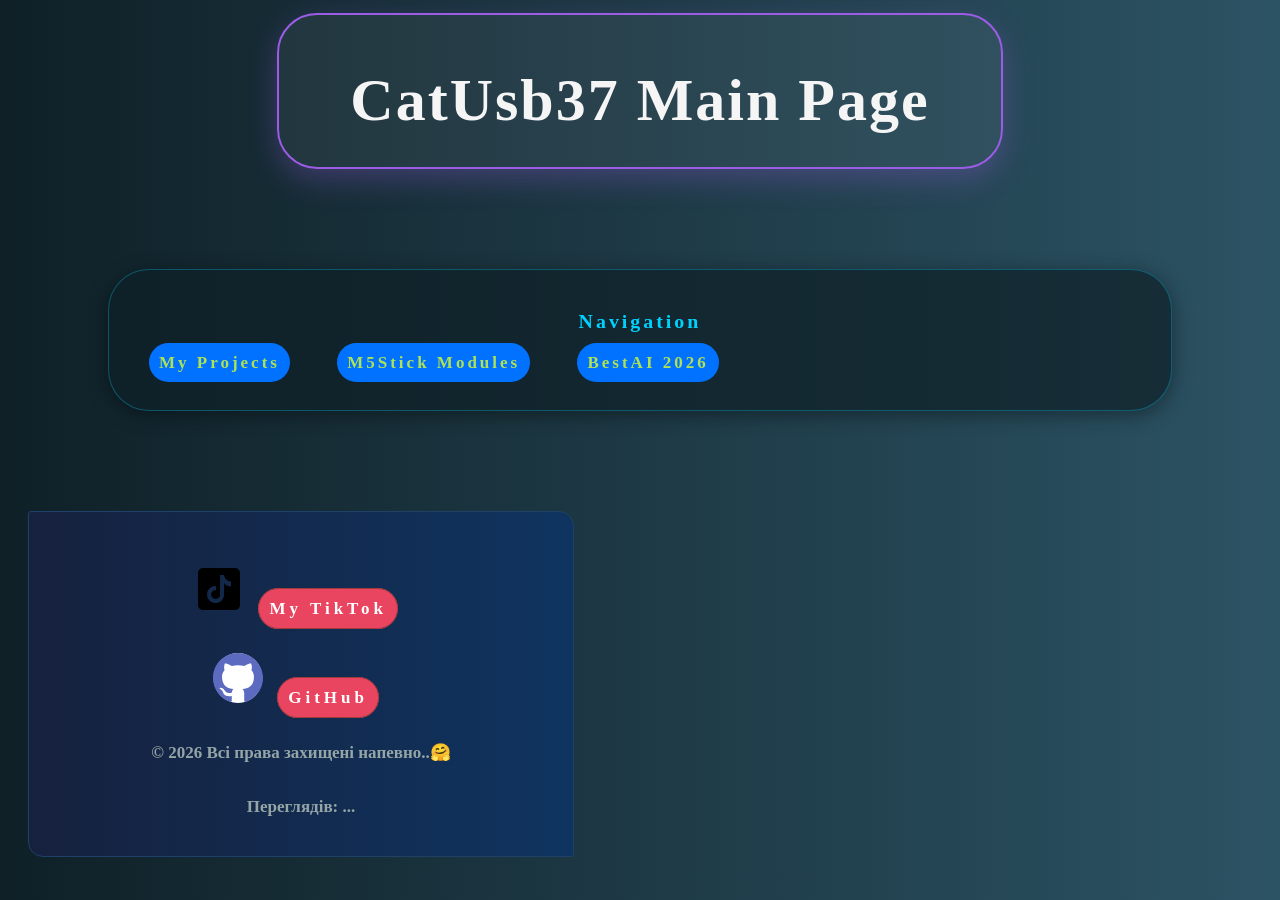
<file: index.html>
<!DOCTYPE html>

<head>
    <link rel="stylesheet" href="assets/style/style.css">
    <script src="assets/js/script.js"></script>
    <title>CatUsb37 Main Page :D</title>
</head>
<header>
    <h1>CatUsb37 Main Page</h1>
</header>
<body>
    <nav>
        <h3 class="h3h">Navigation</h3>
        <a href="trj.html" class="button-def">My Projects</a>
        <a href="m5.html" class="button-def">M5Stick Modules</a>
        <a href="bestAI.html" class="button-def">BestAI 2026</a>
    </nav>
    <footer>
        <p>
            <img src="assets/images/tiktok.png" draggable="false">
            <a href="http://tiktok.com/@limon41k_li" class="button-footer">My TikTok</a>
        </p>
        <p>
            <img src="assets/images/github.svg" draggable="false" >
            <a href="http://github.com/catusb37" class="button-footer">GitHub</a>
        </p>
        <p class=""footer_text>
            &copy 2026 Всі права захищені напевно..🤗
        </p>
        <p class="footer_text" id="view-count">Переглядів: ...</p>
    </footer>
</body>
</file>
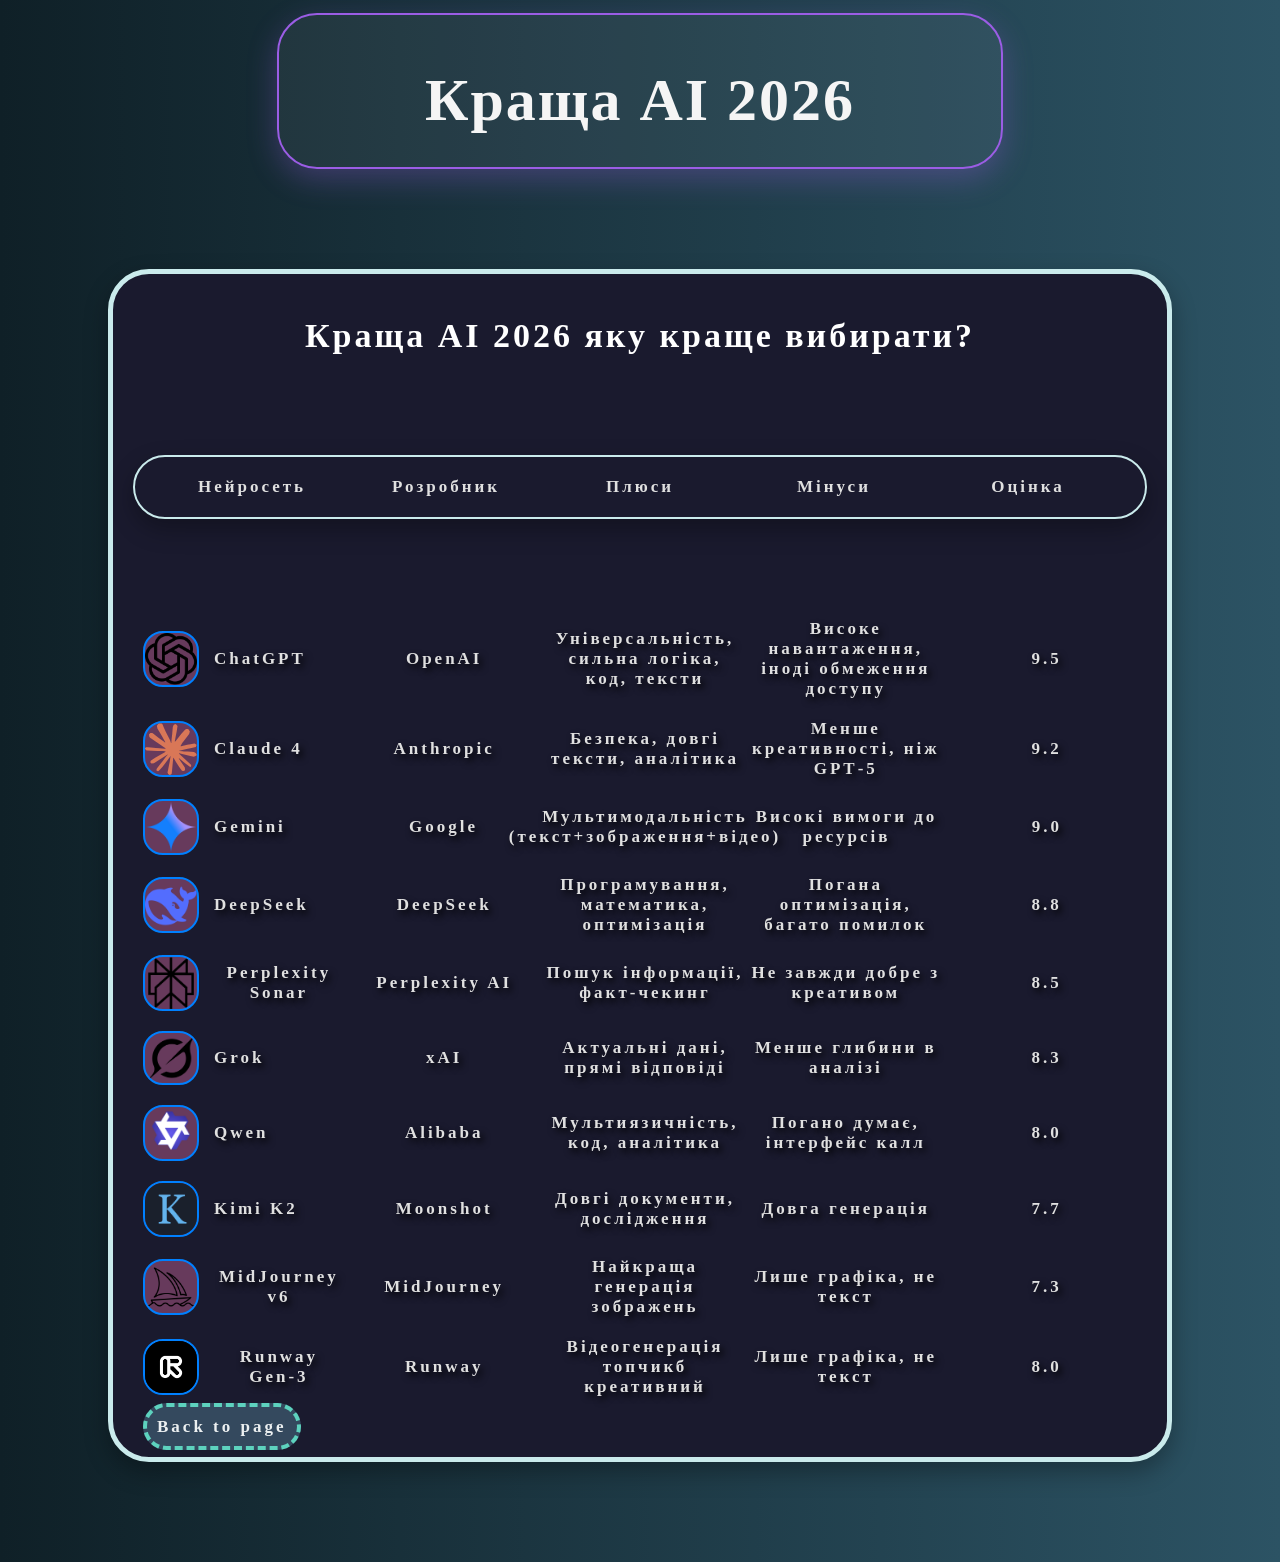
<file: bestAI.html>
<!DOCTYPE html>

<head>
    <link rel="stylesheet" href="assets/style/style.css">
    <script src="assets/js/script.js"></script>
    <title>CatUsb37 BestAI Page :D</title>
</head>
<header>
    <h1>Краща AI 2026</h1>
</header>
<body>
    <div class="box">
    <h1 class="ai_text1">Краща АІ 2026 яку краще вибирати?</h1>
    
    <div class="ai_text">
        <p>Нейросеть</p>
        <p>Розробник</p>
        <p>Плюси</p>
        <p>Мінуси</p>
        <p>Оцінка</p>
    </div>

    <div class="box-about">
        <div>
            <img src="assets/images/ai/chatgpt.png" class="img_gpt" draggable="false">
            <span>ChatGPT</span>
        </div>
        <div>OpenAI</div>
        <div>Універсальність, сильна логіка, код, тексти</div>
        <div>Високе навантаження, іноді обмеження доступу</div>
        <div>9.5</div>
    </div>
    <div class="box-about">
        <div>
            <img src="assets/images/ai/claude.svg" class="img_gpt" draggable="false">
            <span>Claude 4</span>
        </div>
        <div>Anthropic</div>
        <div>Безпека, довгі тексти, аналітика</div>
        <div>Менше креативності, ніж GPT‑5</div>
        <div>9.2</div>
    </div>
    <div class="box-about">
        <div>
            <img src="assets/images/ai/gemini.webp" class="img_gpt" draggable="false">
            <span>Gemini</span>
        </div>
        <div>Google</div>
        <div>Мультимодальність (текст+зображення+відео)</div>
        <div>Високі вимоги до ресурсів</div>
        <div>9.0</div>
    </div>
    <div class="box-about">
        <div>
            <img src="assets/images/ai/deepseek.png" class="img_gpt" draggable="false">
            <span>DeepSeek</span>
        </div>
        <div>DeepSeek</div>
        <div>Програмування, математика, оптимізація</div>
        <div>Погана оптимізація, багато помилок</div>
        <div>8.8</div>
    </div>
    <div class="box-about">
        <div>
            <img src="assets/images/ai/Perplexity.webp" class="img_gpt" draggable="false">
            <span>Perplexity Sonar</span>
        </div>
        <div>Perplexity AI</div>
        <div>Пошук інформації, факт‑чекинг</div>
        <div>Не завжди добре з креативом</div>
        <div>8.5</div>
    </div>
    <div class="box-about">
        <div>
            <img src="assets/images/ai/grok.webp" class="img_gpt" draggable="false">
            <span>Grok</span>
        </div>
        <div>xAI</div>
        <div>Актуальні дані, прямі відповіді</div>
        <div>Менше глибини в аналізі</div>
        <div>8.3</div>
    </div>
    <div class="box-about">
        <div>
            <img src="assets/images/ai/qwen.png" class="img_gpt" draggable="false">
            <span>Qwen</span>
        </div>
        <div>Alibaba</div>
        <div>Мультиязичність, код, аналітика</div>
        <div>Погано думає, інтерфейс калл</div>
        <div>8.0</div>
    </div>
    <div class="box-about">
        <div>
            <img src="assets/images/ai/kimi.png" class="img_gpt" draggable="false">
            <span>Kimi K2</span>
        </div>
        <div>Moonshot</div>
        <div>Довгі документи, дослідження</div>
        <div>Довга генерація</div>
        <div>7.7</div>
    </div>
    <div class="box-about">
        <div>
            <img src="assets/images/ai/MidJourne.png" class="img_gpt" draggable="false">
            <span>MidJourney v6</span>
        </div>
        <div>MidJourney</div>
        <div>Найкраща генерація зображень</div>
        <div>Лише графіка, не текст</div>
        <div>7.3</div>
    </div>
    <div class="box-about">
        <div>
            <img src="assets/images/ai/runway.jpg" class="img_gpt" draggable="false">
            <span>Runway Gen‑3</span>
        </div>
        <div>Runway</div>
        <div>Відеогенерація топчикб креативний</div>
        <div>Лише графіка, не текст</div>
        <div>8.0</div>
    </div>
    <a href="index.html" class="button-back">Back to page</a>

    </div>
</body>
</file>
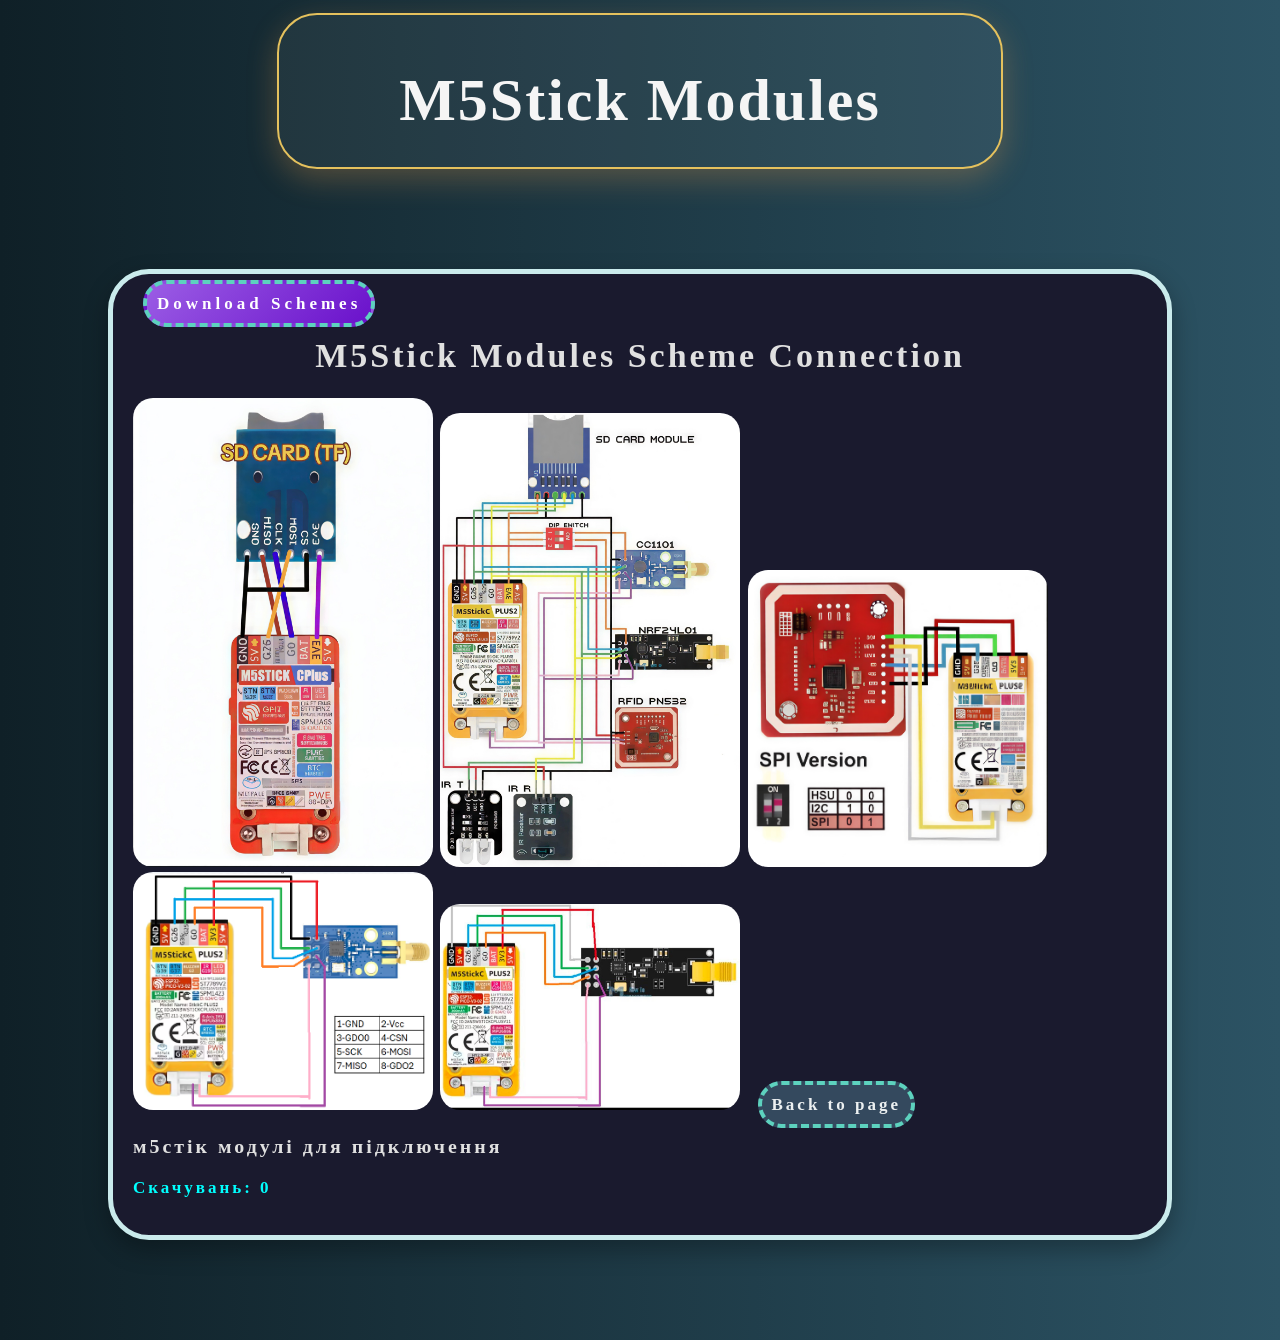
<file: m5.html>
<!DOCTYPE html>

<head>
    <link rel="stylesheet" href="assets/style/style.css">
    <title>CatUsb37 M5 Modules :D</title>
    <script src="assets/js/script.js"></script>
</head>
<header class="header_m5">
    <h1>M5Stick Modules</h1>
</header>
<body>
    <main>
        <div class="box">
            <a href="assets/files/m5stickModules_by_catusb37.zip" class="button-dow" onclick="trackDownload('m5stick')">Download Schemes</a>
            <h1 class="h1_t">M5Stick Modules Scheme Connection</h1>
            <img src="assets/images/m_mirco.jpg" draggable="false" class="m_micro" class="m5modimg">
            <img src="assets/images/m_all.jpg" draggable="false" class="m_all">
            <img src="assets/images/m_rfid.jpg" draggable="false" class="m_rfid">
            <img src="assets/images/m_cc1101.jpg" draggable="false" class="m_cc">
            <img src="assets/images/m_nrf24.jpg" draggable="false" class="m_nrf">

            <a href="index.html" class="button-back">Back to page</a>
            <h3>м5стік модулі для підключення</h3>
            <p id="count-m5stick" style="color: cyan;">Скачувань: 0</p>
        </div>
        
    </main>
</body>
</file>
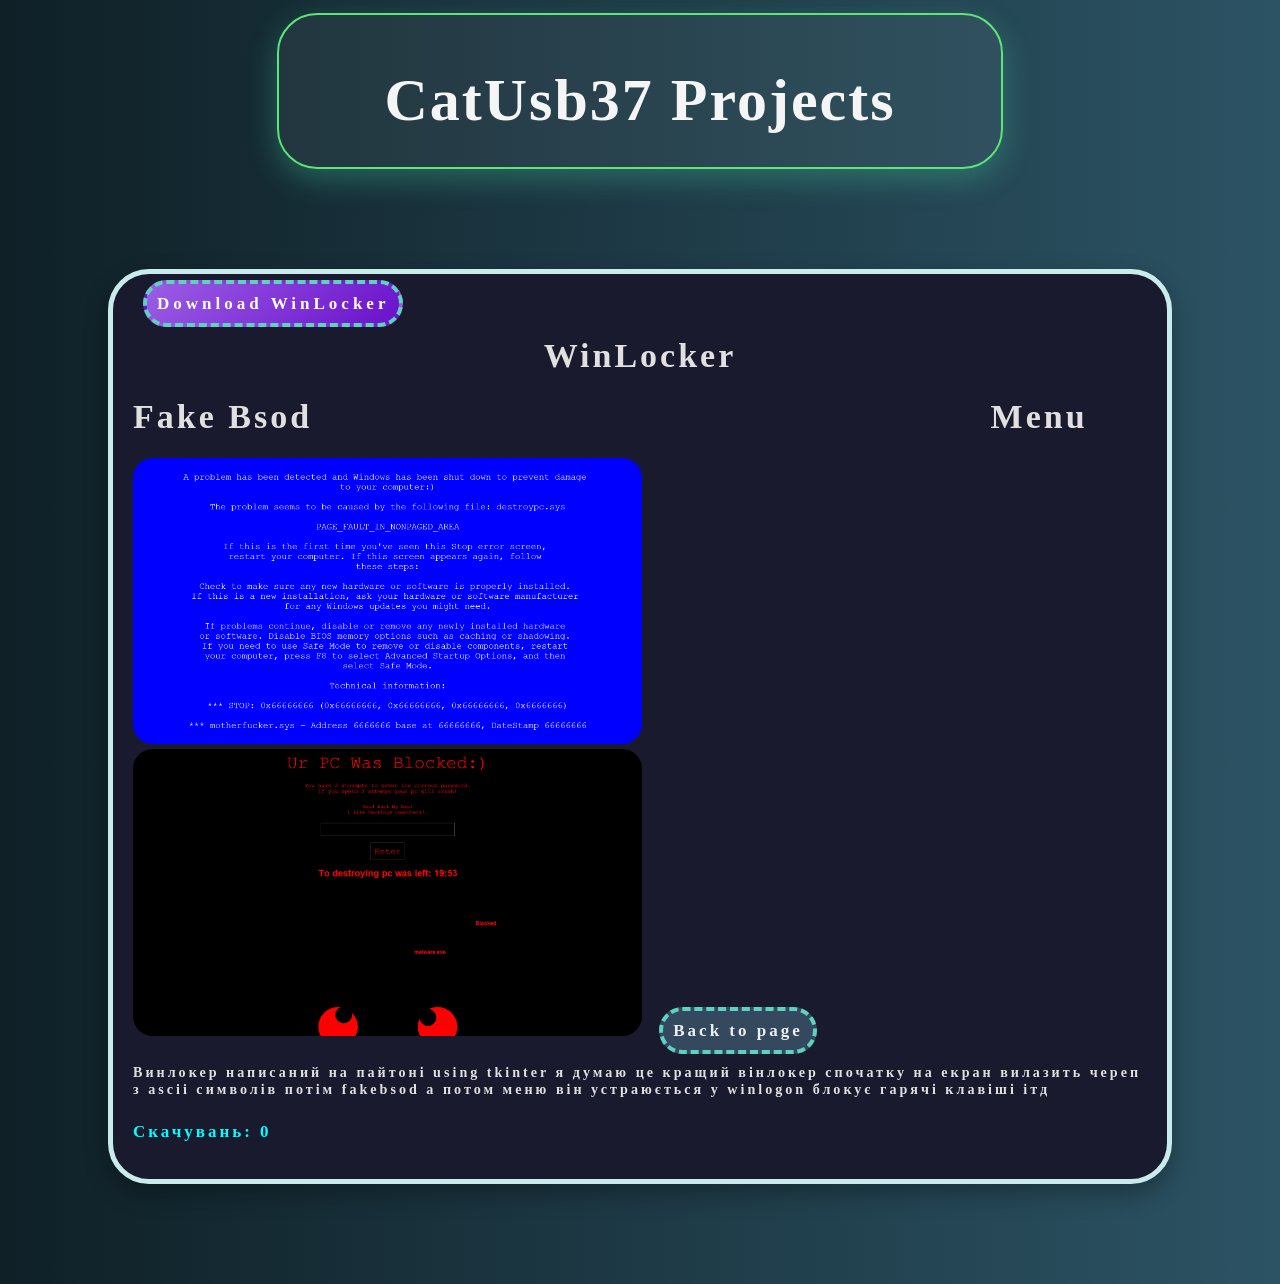
<file: trj.html>
<!DOCTYPE html>

<head>
    <link rel="stylesheet" href="assets/style/style.css">
    <title>CatUsb37 Projects :D</title>
    <script src="assets/js/script.js"></script>
</head>
<header class="header_trj">
    <h1>CatUsb37 Projects</h1>
</header>
<body>
    <main>
        <div class="box">
            <a href="assets/files/winlocker-guide.zip" class="button-dow" onclick="trackDownload('winlocker')">Download WinLocker</a>
            <h1 class="h1_t">WinLocker</h1>
            <h1>Fake Bsod  ‎ ‎ ‎ ‎ ‎ ‎ ‎ ‎ ‎ ‎ ‎ ‎ ‎ ‎ ‎ ‎ ‎ ‎ ‎ ‎ ‎ ‎ ‎ ‎ ‎ ‎ ‎ ‎  ‎ ‎ ‎ ‎ ‎ ‎ ‎ ‎ ‎ ‎ ‎ ‎ ‎ ‎ ‎ ‎ ‎ ‎ ‎ ‎ ‎ ‎ ‎ ‎ ‎ ‎ ‎ ‎ ‎ ‎ Menu</h1>
            <img src="assets/images/bsod_locker.png" draggable="false" class="trjimg">
            <img src="assets/images/menu_locker.png" draggable="false" class="trjimg">
            <a href="index.html" class="button-back">Back to page</a>
            <h5>Винлокер написаний на пайтоні using tkinter я думаю це кращий вінлокер спочатку на екран вилазить череп з ascii символів потім fakebsod а потом меню він устраюється у winlogon блокує гарячі клавіші ітд</h5>
            <p id="count-winlocker" style="color: cyan;">Скачувань: 0</p>
        </div>
        
    </main>
</body>
</file>
<file: assets/style/style.css>
/* style.css головний стиль */
body {
    background: linear-gradient(90deg, #0f2027, #2c5364) 
}
header{
    color:#f5f5f5;
    background-color: rgba(255, 255, 255, 0.05);
    font-size: 30px;
    font-weight: bold;
    font-family: Poppins, 'Roboto', Montserrat, Verdana, Georgia;
    border: 2px solid #9b5de5;
    text-align: center;
    margin: 13px auto;
    padding: 11px;
    height: 130px;
    width: 700px;
    border-radius: 40px;
    transition: ease-in-out 0.5s;
    letter-spacing: 2px;
    user-select: none;
    display: block;
    box-shadow: 0 10px 30px rgba(155, 93, 229, 0.3);
}
header:hover{
    transform: scale(1.07);
    box-shadow: 0 15px 45px rgba(155, 93, 229, 0.5);
}
.header_trj{
    color:#f5f5f5;
    background-color: rgba(255, 255, 255, 0.05);
    font-size: 30px;
    font-weight: bold;
    font-family: Poppins, 'Roboto', Montserrat, Verdana, Georgia;
    border: 2px solid #5de576;
    text-align: center;
    margin: 13px auto;
    padding: 11px;
    height: 130px;
    width: 700px;
    border-radius: 40px;
    transition: ease-in-out 0.5s;
    letter-spacing: 2px;
    user-select: none;
    display: block;
    box-shadow: 0 10px 30px rgba(70, 224, 168, 0.3);
}
.header_trj:hover{
    transform: scale(1.07);
    box-shadow: 0 10px 30px rgba(70, 224, 168, 0.5);
}
.header_m5{
    color:#f5f5f5;
    background-color: rgba(255, 255, 255, 0.05);
    font-size: 30px;
    font-weight: bold;
    font-family: Poppins, 'Roboto', Montserrat, Verdana, Georgia;
    border: 2px solid #e5c15d;
    text-align: center;
    margin: 13px auto;
    padding: 11px;
    height: 130px;
    width: 700px;
    border-radius: 40px;
    transition: ease-in-out 0.5s;
    letter-spacing: 2px;
    user-select: none;
    display: block;
    box-shadow: 0 10px 30px rgba(224, 149, 70, 0.3);
}
.header_m5:hover{
    transform: scale(1.07);
    box-shadow: 0 10px 30px rgba(224, 149, 70, 0.5);
}
nav{
    color: #00d2ff;
    background-color: rgba(15, 32, 39, 0.7);
    font-size: 17px;
    font-weight: bold;
    font-family: Poppins, 'Roboto', Montserrat, Verdana, Georgia;
    border: 1px solid rgba(0, 210, 255, 0.3);
    text-align: left;
    margin: 100px;
    padding: 20px;
    height: 100px;
    
    border-radius: 41px;
    transition: ease-in-out 0.3s;
    letter-spacing: 3px;
    user-select: none;
    display: block;
    box-shadow: 0 4px 20px rgba(0, 0, 0, 0.4);
}
nav:hover{
    box-shadow: 1px -4px 37px 1px rgba(23, 78, 151, 0.35);
}
nav:active{
    background-color: #06738b;
}

.button-def{
    color:#aee254;
    background:  #0072ff;
    font-size: 17px;
    font-weight: bold;
    font-family: Poppins, 'Roboto', Montserrat, Verdana, Georgia;
    text-align: left;
    margin: 20px;
    padding: 10px;
    height: 50px;
    width: 100px;
    border-radius: 40px;
    transition: ease-in-out 0.3s;
    user-select: none;
    text-decoration: none;
    letter-spacing: 3px;
}
.button-def:hover{
    transform: scale(1.1);
    background: #00d2ff;
    box-shadow: 0 4px 15px rgba(0, 198, 255, 0.4);
}
.button-def:active{
    background: rgb(228, 228, 212);


}
.button-dow{
    color:#ffffff;
    background:  linear-gradient(135deg, #9b5de5, #6a11cb);
    font-size: 17px;
    font-weight: bold;
    font-family: Poppins, 'Roboto', Montserrat, Verdana, Georgia;
    border: 4px dashed rgb(93, 210, 190);
    text-align: left;
    margin: 10px;
    padding: 10px;
    height: 50px;
    width: 100px;
    border-radius: 40px;
    transition: ease-in-out 0.4s;
    user-select: none;
    text-decoration: none;
    letter-spacing: 4px;
}
.button-dow:hover{
    transform: scale(1.1);
    background-color:  linear-gradient(135deg, #aa76e9, #a360ea);
    box-shadow: 0 4px 15px rgba(155, 93, 229, 0.9);
}
.button-dow:active{
    background-color:  linear-gradient(135deg, #c19ded, #c097eb);
    border: 5px dashed rgb(64, 125, 115);

}
.button-back{
    color:#ecf0f1;
    background:  #34495e;
    font-size: 17px;
    font-weight: bold;
    font-family: Poppins, 'Roboto', Montserrat, Verdana, Georgia;
    border: 4px dashed rgb(93, 210, 190);
    text-align: left;
    margin: 10px;
    padding: 10px;
    height: 50px;
    width: 100px;
    border-radius: 40px;
    transition: ease-in-out 0.2s;
    user-select: none;
    text-decoration: none;
    letter-spacing: 3px;
}
.button-back:hover{
    transform: scale(1.5);
    background:  #56718c;;
    box-shadow: 0 4px 15px rgba(0, 0, 0, 0.88);
}
.button-back:active{
    background:  rgb(133, 152, 191);
    border: 5px dashed rgb(64, 125, 115);

}
.button-footer{
    gap: 30px;
    margin-bottom: auto;
    color:#ffffff;
    background:  #e94560;
    font-size: 17px;
    font-weight: bold;
    font-family: Poppins, 'Roboto', Montserrat, Verdana, Georgia;
    border: 1px solid rgb(159, 59, 59);
    margin: 10px;
    padding: 10px;
    height: 50px;
    border-radius: 40px;
    transition: ease-in-out 0.1s;
    user-select: none;
    text-decoration: none;
    letter-spacing: 4px;
    width: auto;
}
.button-footer:hover{
    transform: scale(1.1);
    background:  rgb(87, 133, 225);
    box-shadow: 0 4px 15px rgba(233, 69, 96, 0.4);
}
.button-footer:active{
    background:  rgb(133, 152, 191);
    border: 5px solid rgb(159, 59, 59);

}
.h3h{
    text-align: center;
    user-select: none;
}
img{
    width: 50px;
    height: auto;

}
footer{
    display: flex;
    flex-direction: column;
    align-items: center;
    justify-content: flex-end;
    color:#95a5a6;
    background: linear-gradient(90deg, #16213e, #0f3460);
    font-size: 17px;
    font-weight: bold;
    font-family: Poppins, 'Roboto', Montserrat, Verdana, Georgia;
    border: 1px solid #1f4068;
    text-align: left;
    margin: 20px;
    padding: 22px;
    border-radius: 3px 15px;
    transition: ease-in-out 0.8s;
    user-select: none;
    height: 300px;
    width: 500px;
    
    
}
footer:hover{
    background: linear-gradient(90deg, #2a3a66, #1e406a);
    box-shadow: 0 -10px 30px rgba(0, 0, 0, 0.5);

}
.footer_text{
    display: flex;
    align-items: center; /* Центрує іконку і текст по вертикалі */
    gap: 10px;

}
.trjimg{
    width: 509px;
    border-radius: 20px;
    transition: ease-in-out 0.3s;
}
.trjimg:hover{
    transform: scale(1.04);
    box-shadow: 0 8px 25px rgba(0, 210, 255, 0.3);
}
.box{
    color:#e0e0e0;
    background-color: #1a1a2e;
    font-size: 17px;
    font-weight: bold;
    font-family: Poppins, 'Roboto', Montserrat, Verdana, Georgia;
    border: 5px solid rgb(202, 235, 236);
    text-align: left;
    margin: 100px;
    padding: 20px;
    border-radius: 41px;
    transition: ease-in-out 0.3s;
    letter-spacing: 3px;
    user-select: none;
    box-shadow: 0 10px 25px rgba(0, 0, 0, 0.3);


}
.box:hover{
    box-shadow: 0 0 25px rgba(0, 255, 136, 0.4);
}
.ai_text{
    display: flex;
    justify-content: space-around;
    flex-direction: row;
    color:#e0e0e0;
    background-color: #1a1a2e;
    font-size: 17px;
    font-weight: bold;
    font-family: Poppins, 'Roboto', Montserrat, Verdana, Georgia;
    border: 2px solid rgb(202, 235, 236);
    text-align: left;
    margin: 100px auto;
    padding: 20px;
    max-width: 1400px;
    border-radius: 41px;
    transition: ease-in-out 0.3s;
    letter-spacing: 3px;
    user-select: none;
    box-shadow: 0 10px 25px rgba(0, 0, 0, 0.3);
    text-align: center;


}
.ai_text:hover{
    box-shadow: 0 0 25px rgba(255, 0, 255, 0.4);
}
.ai_text p {
    max-width: 100px;
    margin: 0;
}
.box-about {
    display: flex;
    justify-content: space-around;
    align-items: center;
    text-align: center;
    width: 100%;
    margin: 20px 0;
    text-shadow: 3px 4px 7px rgba(0,0,0,1);
}
.ai_text p, .box-about > div {
    width: 20%; 
    flex: 1;
    text-align: center;
    display: flex;
    align-items: center;
    justify-content: center;
}

.box-about div:first-child {
    justify-content: flex-start;
    padding-left: 10px;
    gap: 15px;
}
.h1_t{
    text-align: center;
}
.m_all{
    width: 300px;
    border-radius: 20px;
    transition: ease-in 0.3s;
}
.m_rfid{
    width: 300px;
    border-radius: 20px;
    transition: ease-in 0.3s;
}
.m_nrf{
    width: 300px;
    border-radius: 20px;
    transition: ease-in 0.3s;
}
.m_micro{
    width: 300px;
    border-radius: 20px;
    transition: ease-in 0.3s;
}
.m_cc{
    width: 300px;
    border-radius: 20px;
    transition: ease-in 0.3s;
}

.m_all:hover, .m_rfid:hover, .m_nrf:hover, .m_micro:hover, .m_cc:hover {
    transform: scale(1.04);
    box-shadow: 0 15px 35px rgba(0, 0, 0, 0.8);
}
.ai_text1{
    text-align: center;
    color:#ffffff;
}
.img_gpt{
    background-color:#673a5c;
    border: 2px solid rgb(0, 128, 255);
    border-radius: 20px;
    transition: all 0.4s ease-in-out;
    width: 52px;
}
.img_gpt:hover{
    transform:rotate(360deg);
    background-color:#de72c5;
}
.img_gpt:active{
    background-color:#ecb4de;

}


/* кінець файлу author: Leonid */
</file>
